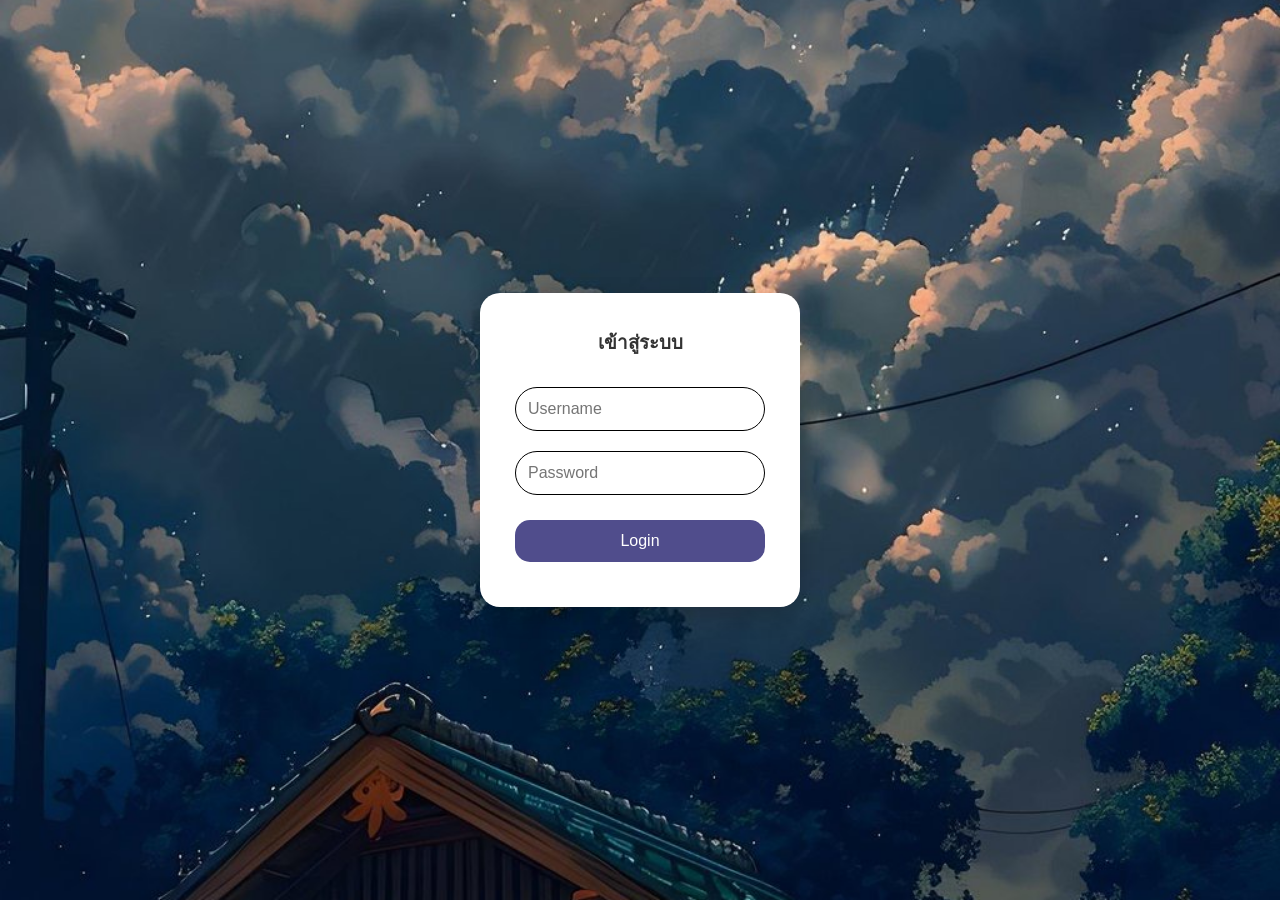
<file: index.html>
<!DOCTYPE html>
<html lang="en">
<head>
    <meta charset="UTF-8">
    <meta name="viewport" content="width=device-width, initial-scale=1.0">
    <title>หน้าหลัก</title>

    <link rel="stylesheet" href="index.css">

</head>
<body>


<div class="login-box" id="loginBox">
  <h3>เข้าสู่ระบบ</h3>
  <input type="text" id="username" placeholder="Username">
  <input type="password" id="password" placeholder="Password">
  <br>
  <button onclick="login()">Login</button>
  <p id="error" style="color:red;"></p>
</div>

<script>
function login() {
    const user = document.getElementById("username").value;
    const pass = document.getElementById("password").value;

    // ตั้งยูสกับพาสไว้ก่อน (ตัวอย่าง)
    if (user === "Family" && pass === "418") {
      window.location.href="login.html";
      // document.getElementById("home").style.display = "block";
    } else {
      document.getElementById("error").innerText = "ยูสเซอร์หรือรหัสผ่านผิด";
    }
}
</script>
</body>
</html>
</file>
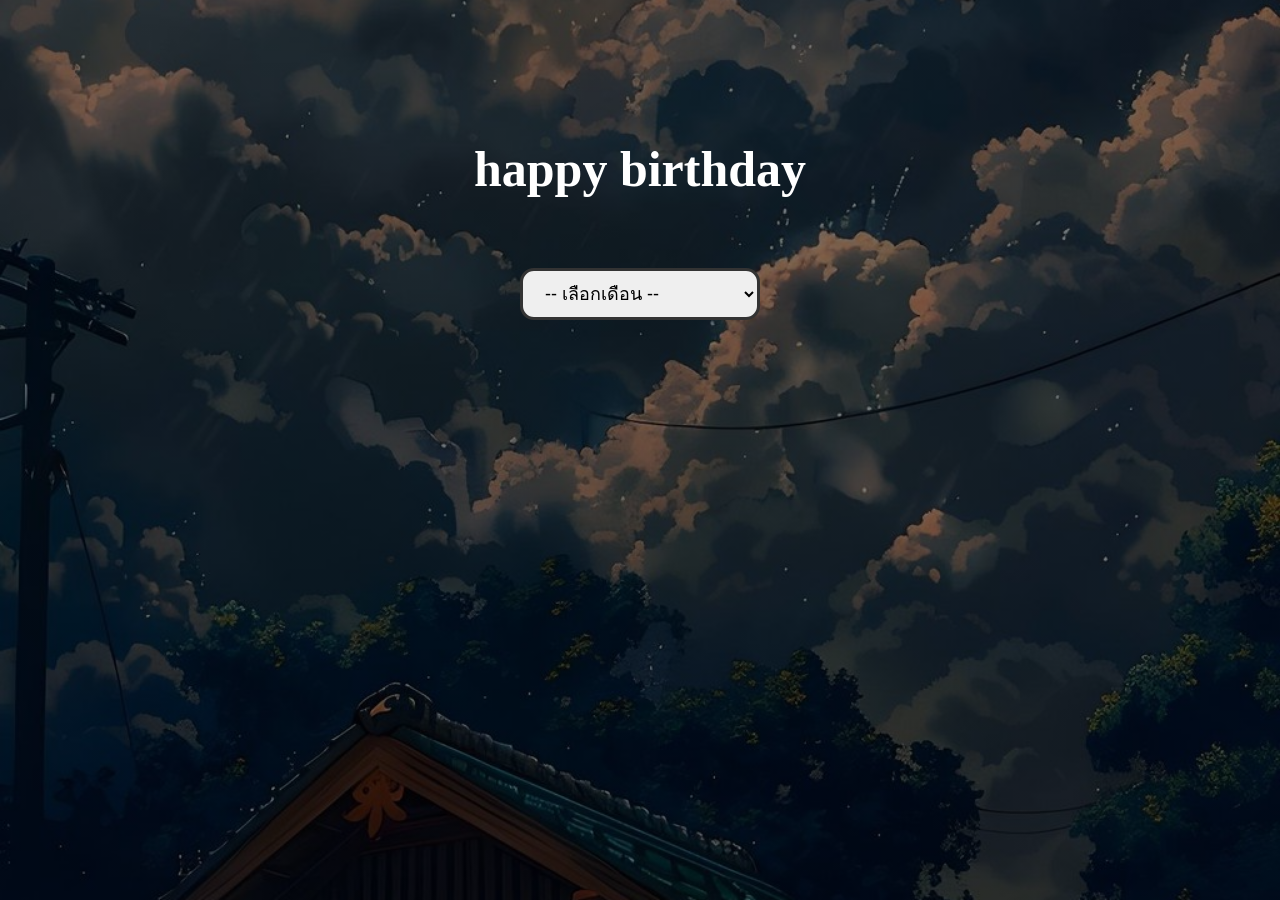
<file: birthday.html>
<!DOCTYPE html>
<html lang="en">
<head>
    <meta charset="UTF-8">
    <meta name="viewport" content="width=device-width, initial-scale=1.0">
    <title>Birthday</title>

    <link rel="stylesheet" href="birthday.css">

</head>
    
<body>

    <div class="container">

        <h2>happy birthday</h2>

        <select id="monthInput">
            <option value="">-- เลือกเดือน --</option>
            <option>มกราคม</option>
            <option>กุมภาพันธ์</option>
            <option>มีนาคม</option>
            <option>เมษายน</option>
            <option>พฤษภาคม</option>
            <option>มิถุนายน</option>
            <option>กรกฎาคม</option>
            <option>สิงหาคม</option>
            <option>กันยายน</option>
            <option>ตุลาคม</option>
            <option>พฤศจิกายน</option>
            <option>ธันวาคม</option>
        </select>

        <ul id="people" style="display:none">
        <li data-day="-" data-month="-">ตาพน</li>
        <li data-day="3" data-month="มกราคม">ยายพร</li>
        <li data-day="-" data-month="-">ปู่</li>
        <li data-day="4" data-month="ตุลาคม">ย่า</li>
        <li data-day="20" data-month="กันยายน">พ่อเเก็ป</li>
        <li data-day="-" data-month="-">อาก่อ</li>
        <li data-day="20" data-month="ธันวาคม">แม่หนิง</li>
        <li data-day="2" data-month="กรกฎาคม">น้าจิ๊บ</li>
        <li data-day="30" data-month="สิงหาคม">ตัง</li>
        <li data-day="22" data-month="มกราคม">น้าภีม</li>
        <li data-day="-" data-month="-">แฝด1</li>
        <li data-day="-" data-month="-">แฝด2</li>
        <li data-day="6" data-month="กุมภาพันธ์">พี่นัด</li>
        <li data-day="27" data-month="กันยายน">พี่แนน</li>
        <li data-day="2" data-month="มิถุนายน">เปรม</li>
        <li data-day="28" data-month="มิถุนายน">ปุณ</li>
        <li data-day="4" data-month="พฤษภาคม">ปัณ</li>
        <li data-day="10" data-month="ธันวาคม">วิว</li>
        </ul>

        <div id="result"></div>

    </div>

    <script>
            const input = document.getElementById("monthInput");
            const people = document.querySelectorAll("#people li");
            const result = document.getElementById("result");

            function showPeople(month){

        result.innerHTML="";
        if(month==="") return;

        let count=0;

        people.forEach(p=>{
            if(p.dataset.month===month){
            const box=document.createElement("div");
            box.className="namebox";
            const day = p.dataset.day;
            box.textContent = "🎂 " + p.textContent + " (" + day + " " + month + ")";
            result.appendChild(box);
            
            count++;
            }
        });

        if(count===0){
            result.innerHTML="<div class='namebox'>ไม่มีคนเกิดเดือนนี้</div>";
        }else{
            const title=document.createElement("div");
            title.className="countText";
            title.textContent="เดือนนี้มี "+count+" คน";
            title.style.color = "white";
            result.prepend(title);

        }
        }

        input.addEventListener("change",()=>{
        showPeople(input.value);
        });
    </script>

</body>
</html>
</file>
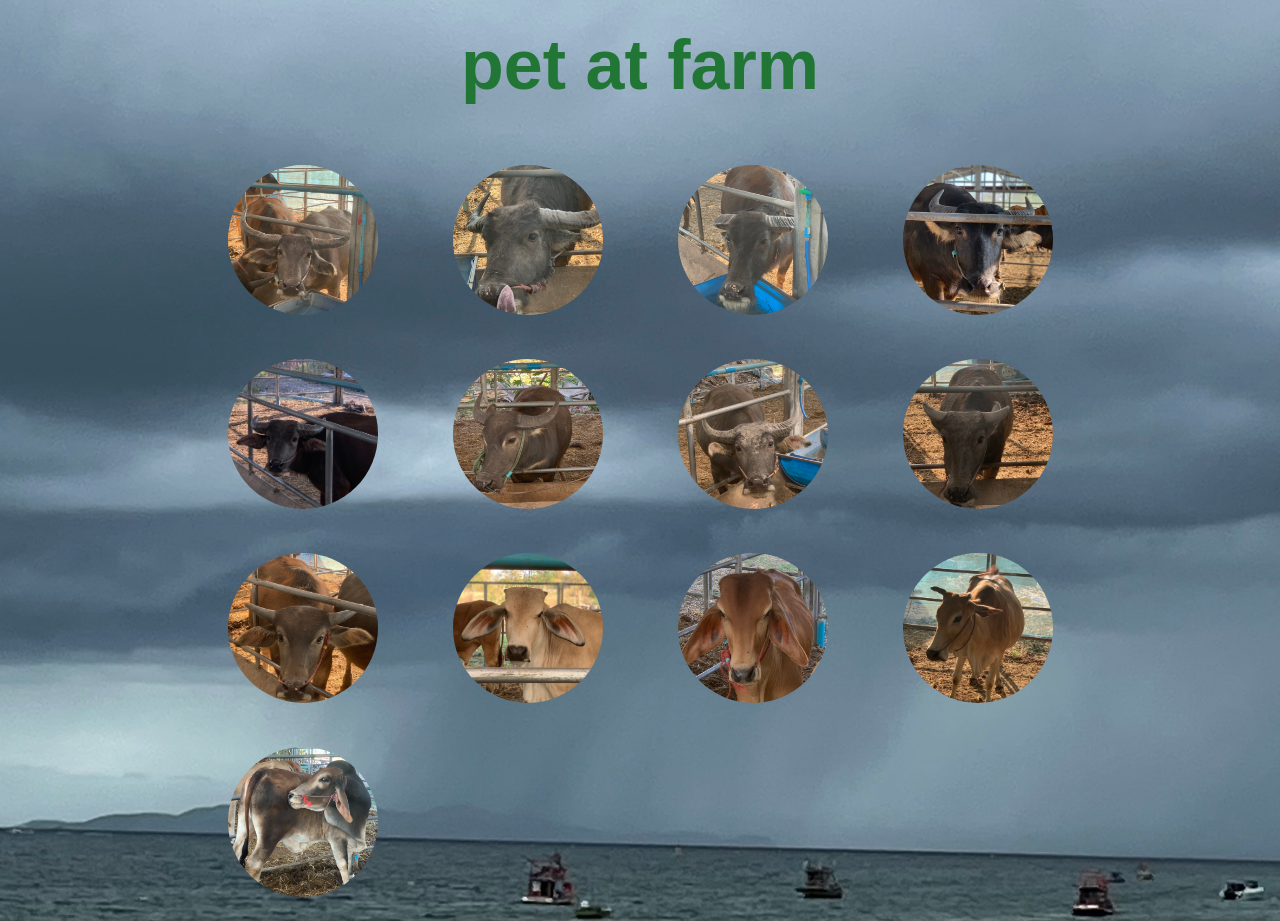
<file: farm.html>
<!DOCTYPE html>
<html lang="en">
<head>
    <meta charset="UTF-8">
    <meta name="viewport" content="width=device-width, initial-scale=1.0">
    <title>Document</title>

    <link rel="stylesheet" href="farm.css">
</head>
<body>
     <div class="name">
        <h1>pet at farm</h1>
    </div>
<div class="pet">

    <div class="person">
        <img src="img/พอมี.jpg" onclick="toggleInfo(this)">
        <div class="info">
            <p>ชื่อ: พอมี</p>
            <p>อายุ: 5 ปี</p>
        </div>
    </div>

    <div class="person">
        <img src="img/พอดี.jpg" onclick="toggleInfo(this)">
        <div class="info">
            <p>ชื่อ: พอดี</p>
            <p>อายุ: 4 ปี</p>
        </div>
    </div>

    <div class="person">
        <img src="img/พอใจ.jpg" onclick="toggleInfo(this)">
        <div class="info">
            <p>ชื่อ: พอใจ</p>
            <p>อายุ: 3 ปี</p>
        </div>
    </div>

    <div class="person">
        <img src="img/พอรวย.jpg" onclick="toggleInfo(this)">
        <div class="info">
            <p>ชื่อ: พอรวย</p>
            <p>อายุ: 2 ปี</p>
        </div>
    </div>

    <div class="person">
        <img src="img/แม็ค.jpg" onclick="toggleInfo(this)">
        <div class="info">
            <p>ชื่อ: แม็ค</p>
            <p>อายุ: 12 ปี</p>
        </div>
    </div>

     <div class="person">
        <img src="img/มิ้ว.jpg" onclick="toggleInfo(this)">
        <div class="info">
            <p>ชื่อ: มิ้ว</p>
            <p>อายุ: 5 ปี</p>
        </div>
    </div>

    <div class="person">
        <img src="img/max.jpg" onclick="toggleInfo(this)">
        <div class="info">
            <p>ชื่อ: แม็ค</p>
            <p>อายุ: 5 ปี</p>
        </div>
    </div>

    <div class="person">
        <img src="img/ไม่มีชื่อ1.jpg" onclick="toggleInfo(this)">
        <div class="info">
            <p>ชื่อ: ว่าง</p>
            <p>อายุ: 5 ปี</p>
        </div>
    </div>

    <div class="person">
        <img src="img/ไม่มีชื่อ2.jpg" onclick="toggleInfo(this)">
        <div class="info">
            <p>ชื่อ: เปล่า</p>
            <p>อายุ: 5 ปี</p>
        </div>
    </div>

      <div class="person">
        <img src="img/ขาว.jpg" onclick="toggleInfo(this)">
        <div class="info">
            <p>ชื่อ: ขาว</p>
            <p>อายุ: 6 ปี</p>
        </div>
    </div>

    <div class="person">
        <img src="img/แดง.jpg" onclick="toggleInfo(this)">
        <div class="info">
            <p>ชื่อ: แดง</p>
            <p>อายุ: 5 ปี</p>
        </div>
    </div>

    <div class="person">
        <img src="img/ปึก.jpg" onclick="toggleInfo(this)">
        <div class="info">
            <p>ชื่อ: ปึก</p>
            <p>อายุ: 5 ปี</p>
        </div>
    </div>

    <div class="person">
        <img src="img/สุดหล่อ.jpg" onclick="toggleInfo(this)">
        <div class="info">
            <p>ชื่อ: สุดหล่อ</p>
            <p>อายุ: 5 ปี</p>
        </div>
    </div>

</div>

<script src="farm.js"></script>

</body>
</html>
</file>
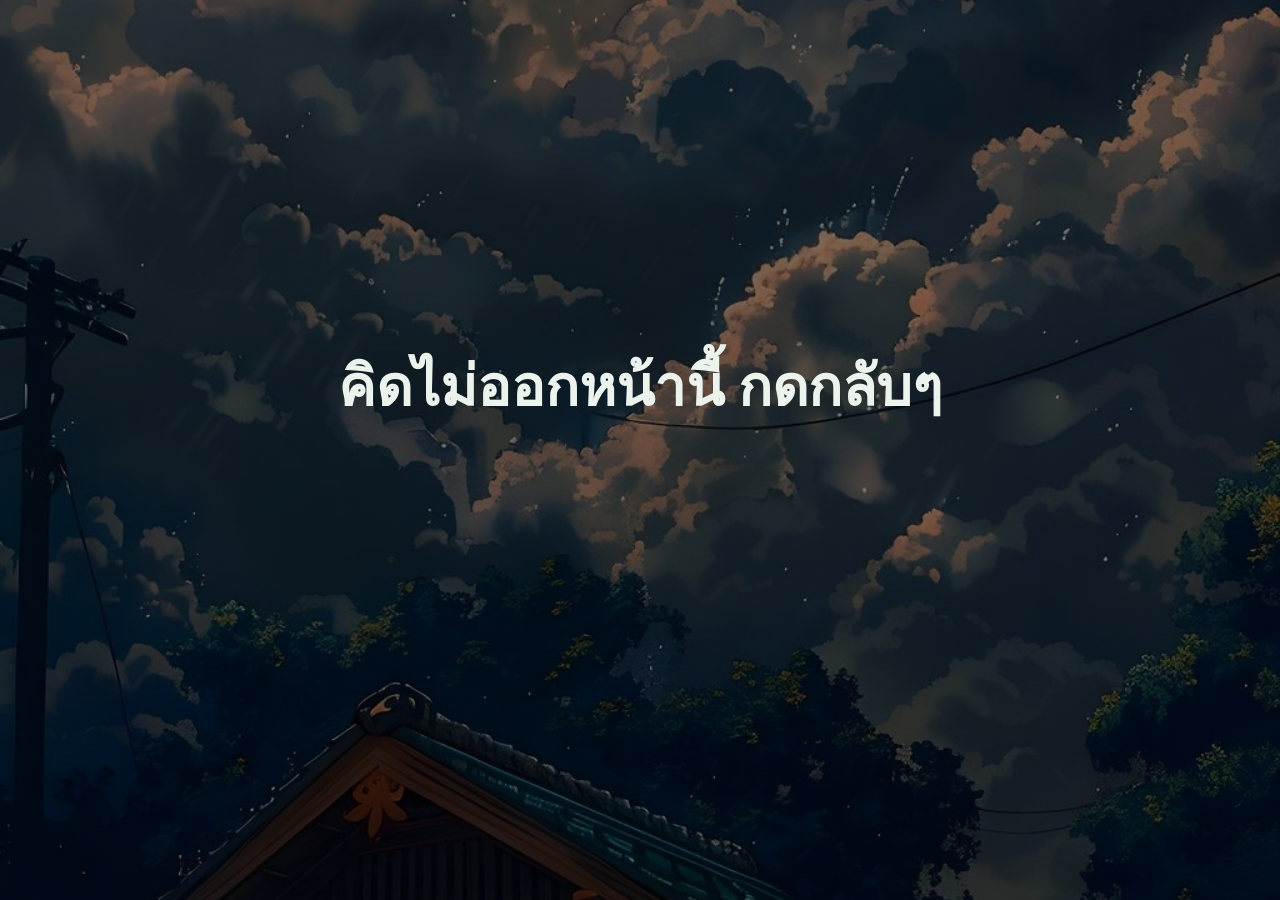
<file: home.html>
<!DOCTYPE html>
<html lang="en">
<head>
    <meta charset="UTF-8">
    <meta name="viewport" content="width=device-width, initial-scale=1.0">
    <title>Document</title>

    <link rel="stylesheet" href="home.css">
</head>
<body>
   <div class="home">
        <h3>คิดไม่ออกหน้านี้ กดกลับๆ</h3>
   </div>
    

</body>
</html>
</file>
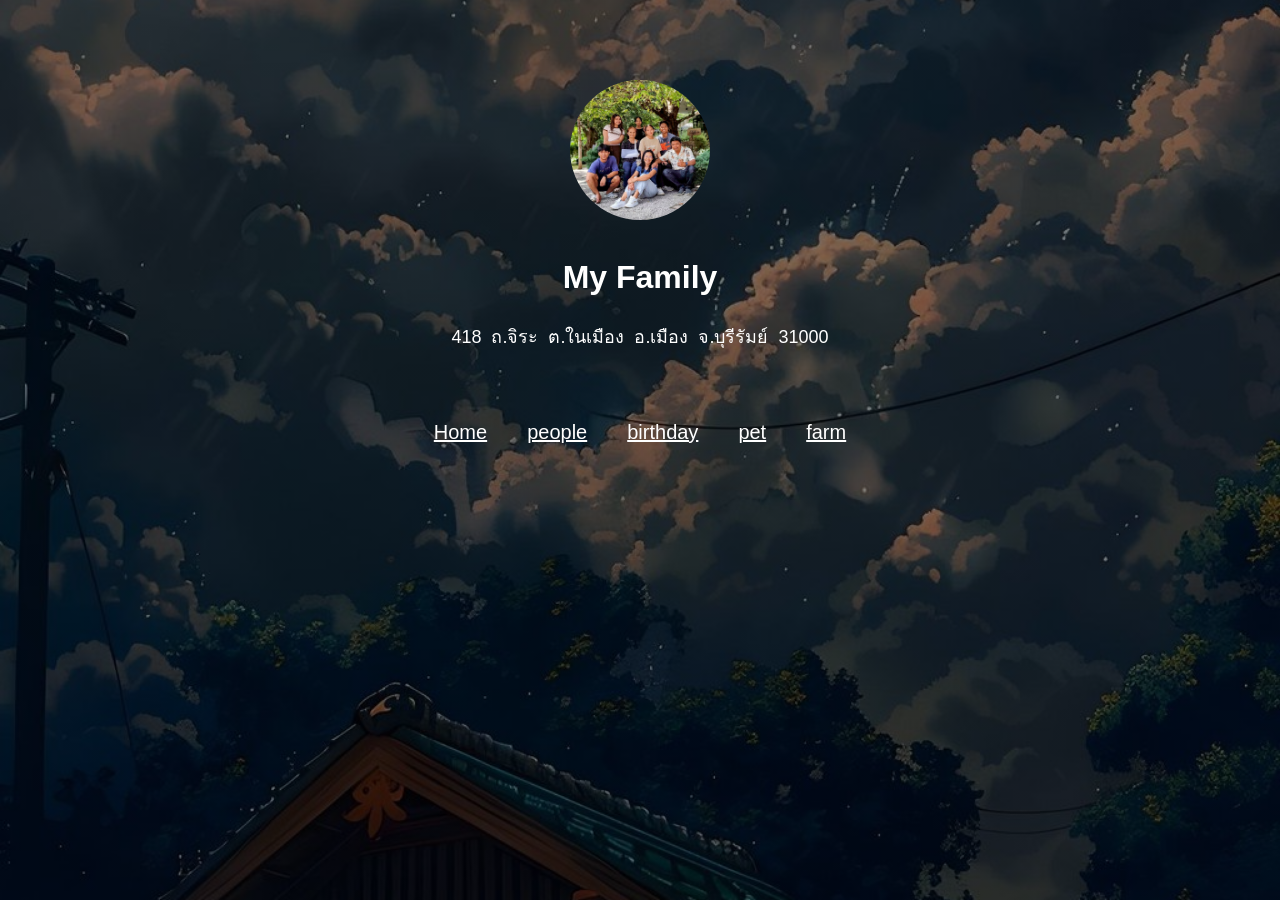
<file: login.html>
<!DOCTYPE html>
<html lang="en">
<head>
    <meta charset="UTF-8">
    <meta name="viewport" content="width=device-width, initial-scale=1.0">
    <title>Document</title>

    <link rel="stylesheet" href="login.css">
</head>
<body>
    
    <header>
        <div class="logo">
            <img  width="300" height="300" src="img/S__30433285.jpg" alt="My family">
        </div>
        <div class="title">
            <h1>My Family</h1>
        </div>    

        <div class="title1">
            <h1>418&nbsp;&nbsp;ถ.จิระ&nbsp;&nbsp;ต.ในเมือง&nbsp;&nbsp;อ.เมือง&nbsp;&nbsp;จ.บุรีรัมย์&nbsp;&nbsp;31000</h1>
        </div>
        
    </header>

    <nav>
        <ul class="menu">
            <li><a href="home.html">Home</a></li>
            <li><a href="people1.html">people</a></li>
            <li><a href="birthday.html">birthday</a></li>
            <li><a href="pet.html">pet</a></li>
            <li><a href="farm.html">farm</a></li>
        </ul>
    </nav>

</body>
</html>
</file>
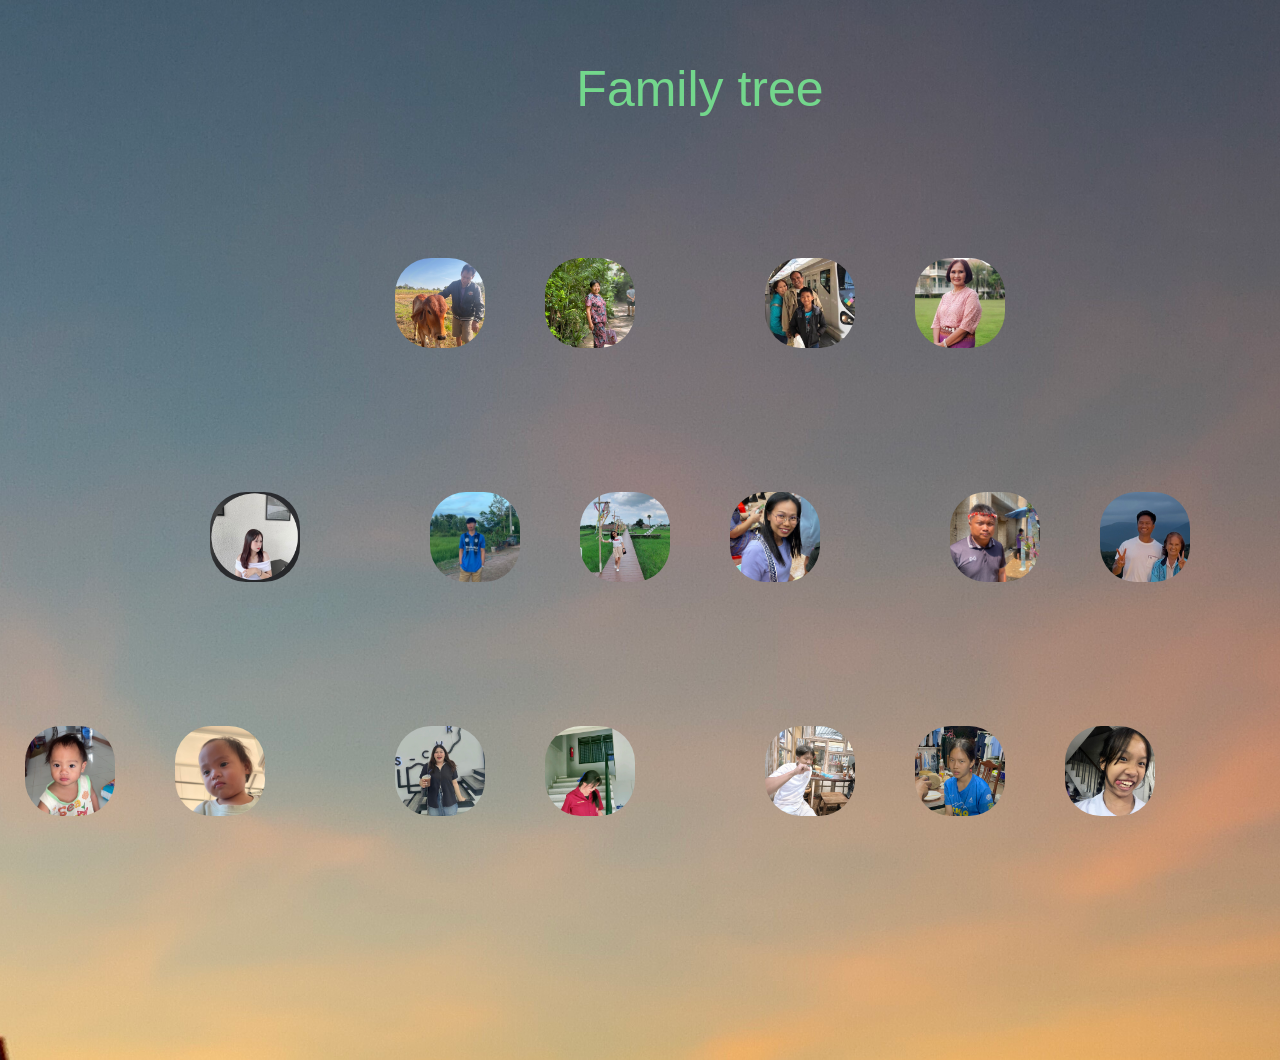
<file: people1.html>
<!DOCTYPE html>
<html lang="en">
<head>
    <meta charset="UTF-8">
    <meta name="viewport" content="width=device-width, initial-scale=1.0">
    <title>Document</title>

    <link rel="stylesheet" href="people1.css">
</head>
<body>
    <div class="background">

        <div class="logo">
            <p>Family tree</p>
        </div>

    
        <div class="Row1">
            <div class="left">
                <div class="person">
                    <img src="img/ตาพน.jpg" onclick="toggleInfo(this)">
                    <div class="info">
                        <p>ชื่อ:นิพน กล่อมกุล</p>
                        <p>ชื่อเล่น: ตาพน</p>
                        <p>อายุ: ???ปี</p>
                        <p>วันเกิด: ???</p>
                    </div>
                </div>

                <div class="person">
                    <img src="img/ยายพร.jpg" onclick="toggleInfo(this)">
                    <div class="info">
                        <p>ชื่อ:อำพร กล่อมกุล</p>
                        <p>ชื่อเล่น: ยายพร</p>
                        <p>อายุ: ???ปี</p>
                        <p>วันเกิด: 3 มกราคม </p>
                    </div>
                </div>
            </div>

            <div class="right">
                <div class="person">
                    <img src="img/ปู่2.jpg" onclick="toggleInfo(this)">
                    <div class="info">
                        <p>ชื่อ:วิสิษฐ เรืองประโคน</p>
                        <p>ชื่อเล่น: ปู่ตั้ม</p>
                        <p>อายุ: 70ปี</p>
                        <p>วันเกิด: ???</p>
                    </div>
                </div>
            
                <div class="person">
                    <img src="img/ย่า.jpg" onclick="toggleInfo(this)">
                    <div class="info">
                        <p>ชื่อ:ลำเนา  เรืองประโคน</p>
                        <p>ชื่อเล่น: ย่าเกต</p>
                        <p>อายุ: 68ปี</p>
                        <p>วันเกิด: 4 ตุลาคม 2500 </p>
                    </div>
                </div>
            </div>
        </div>  

        <div class="Row2">
            <div class="money">
                <div class="person">
                    <img src="img/ตัง1.jpg" onclick="toggleInfo(this)">
                    <div class="info">
                        <p>ชื่อ:ปริมประภา หอยมุข</p>
                        <p>ชื่อเล่น: ตัง</p>
                        <p>อายุ: 20ปี</p>
                        <p>วันเกิด: 30 สิงหาคม 2548</p>
                    </div>
                </div>
            </div>   

            <div class="sonphon">
                <div class="person">
                    <img src="img/น้าภีม.jpg" onclick="toggleInfo(this)">
                    <div class="info">
                        <p>ชื่อ: รุจนศัก กล่อมกุล</p>
                        <p>ชื่อเล่น: ภีม</p>
                        <p>อายุ: 21ปี</p>
                        <p>วันเกิด: 22 มกราคม 2547</p>
                    </div>
                </div>

                <div class="person">
                    <img src="img/น้าจิ๊บ.jpg" onclick="toggleInfo(this)">
                    <div class="info">
                        <p>ชื่อ: จิราภรณ์ กล่อมกุล </p>
                        <p>ชื่อเล่น: จิ๊บ</p>
                        <p>อายุ: 40ปี</p>
                        <p>วันเกิด: 2 กรกฎาคม 2529</p>
                    </div>
                </div>

                <div class="person">
                    <img src="img/แม่2.jpg" onclick="toggleInfo(this)">
                    <div class="info">
                        <p>ชื่อ:  อิศรา เรืองประโคน</p>
                        <p>ชื่อเล่น:  หนิง</p>
                        <p>อายุ:  41ปี</p>
                        <p>วันเกิด:  20 ธันวาคม 2524</p>
                    </div>
                </div>
            </div>

            <div class="sonfather">
                <div class="person">
                    <img src="img/พ่อ2.jpg" onclick="toggleInfo(this)">
                    <div class="info">
                        <p>ชื่อ: วิวัฒน์ เรืองประโคน</p>
                        <p>ชื่อเล่น: แก็ป</p>
                        <p>อายุ: 41ปี</p>
                        <p>วันเกิด: 20 กันยายน 2524</p>
                    </div>
                </div>

                <div class="person">
                    <img src="img/อาก่อ2.jpg" onclick="toggleInfo(this)">
                    <div class="info">
                        <p>ชื่อ: รัฐวิทย์ เรืองประโคน</p>
                        <p>ชื่อเล่น: ก่อ</p>
                        <p>อายุ: 40ปี</p>
                        <p>วันเกิด: ???</p>
                    </div>
                </div>
            </div>    
        </div>

        <div class="Row3">
            <div class="sonmoney">
                <div class="person">
                    <img src="img/ญาดา.jpg" onclick="toggleInfo(this)">
                    <div class="info">
                        <p>ชื่อ:พิมญาดา กล่อมกุล</p>
                        <p>ชื่อเล่น: ญาดา</p>
                        <p>อายุ: ???ปี</p>
                        <p>วันเกิด: ???</p>
                    </div>
                </div>

                <div class="person">
                    <img src="img/ญาณิน.jpg" onclick="toggleInfo(this)">
                    <div class="info">
                        <p>ชื่อ:พิมญาณิน กล่อมกุล</p>
                        <p>ชื่อเล่น: ญาณิน</p>
                        <p>อายุ: ???ปี</p>
                        <p>วันเกิด: ???</p>
                    </div>
                </div>
            </div>

            <div class="sonjeb">
                <div class="person">
                    <img src="img/พี่นัด.jpg" onclick="toggleInfo(this)">
                    <div class="info">
                        <p>ชื่อ: จินดาพร กล่อมกุล</p>
                        <p>ชื่อเล่น: นัด</p>
                        <p>อายุ: 26ปี</p>
                        <p>วันเกิด: 6 กุมภาพันธ์ 2543</p>
                    </div>
                </div>

                <div class="person">
                    <img src="img/พี่แนน.jpg" onclick="toggleInfo(this)">
                    <div class="info">
                        <p>ชื่อ: ศรอนงศ์ อรุณรัมย์ </p>
                        <p>ชื่อเล่น: แนน</p>
                        <p>อายุ: 22ปี</p>
                        <p>วันเกิด: 27 กันยายน 2546</p>
                    </div>
                </div>
            </div>

            <div class="sonning">
                <div class="person">
                    <img src="img/เปรม2.jpg" onclick="toggleInfo(this)">
                    <div class="info">
                        <p>ชื่อ: กษิดิศ เรืองประโคน</p>
                        <p>ชื่อเล่น: เปรม</p>
                        <p>อายุ: 19ปี</p>
                        <p>วันเกิด: 2 มิถุนายน 2549</p>
                    </div>
                </div>

                <div class="person">
                    <img src="img/ปุน2.jpg" onclick="toggleInfo(this)">
                    <div class="info">
                        <p>ชื่อ: ปุณยาพร เรืองประโคน</p>
                        <p>ชื่อเล่น: ปุณ</p>
                        <p>อายุ: 13ปี</p>
                        <p>วันเกิด: 28 มิถุนายน 2555</p>
                    </div>
                </div>

                <div class="person">
                    <img src="img/ปัน2.jpg" onclick="toggleInfo(this)">
                    <div class="info">
                        <p>ชื่อ: ปัณรพี เรืองประโคน</p>
                        <p>ชื่อเล่น: ปัณ</p>
                        <p>อายุ: 12ปี</p>
                        <p>วันเกิด: 4 พฤษภาคม 2556</p>
                    </div>
                </div>
            </div>

            <div class="sonview">
                <div class="person">
                    <img src="img/วิว2.jpg" onclick="toggleInfo(this)">
                    <div class="info">
                        <p>ชื่อ: รัญชิดาพร หงษ์คำ</p>
                        <p>ชื่อเล่น: วิว</p>
                        <p>อายุ: 20ปี</p>
                        <p>วันเกิด: 10 ธันวาคม 2548</p>
                    </div>
                </div>
            </div>    
        </div>

    </div>
    
<script src="people1.js"></script>

</body>
</html>
</file>
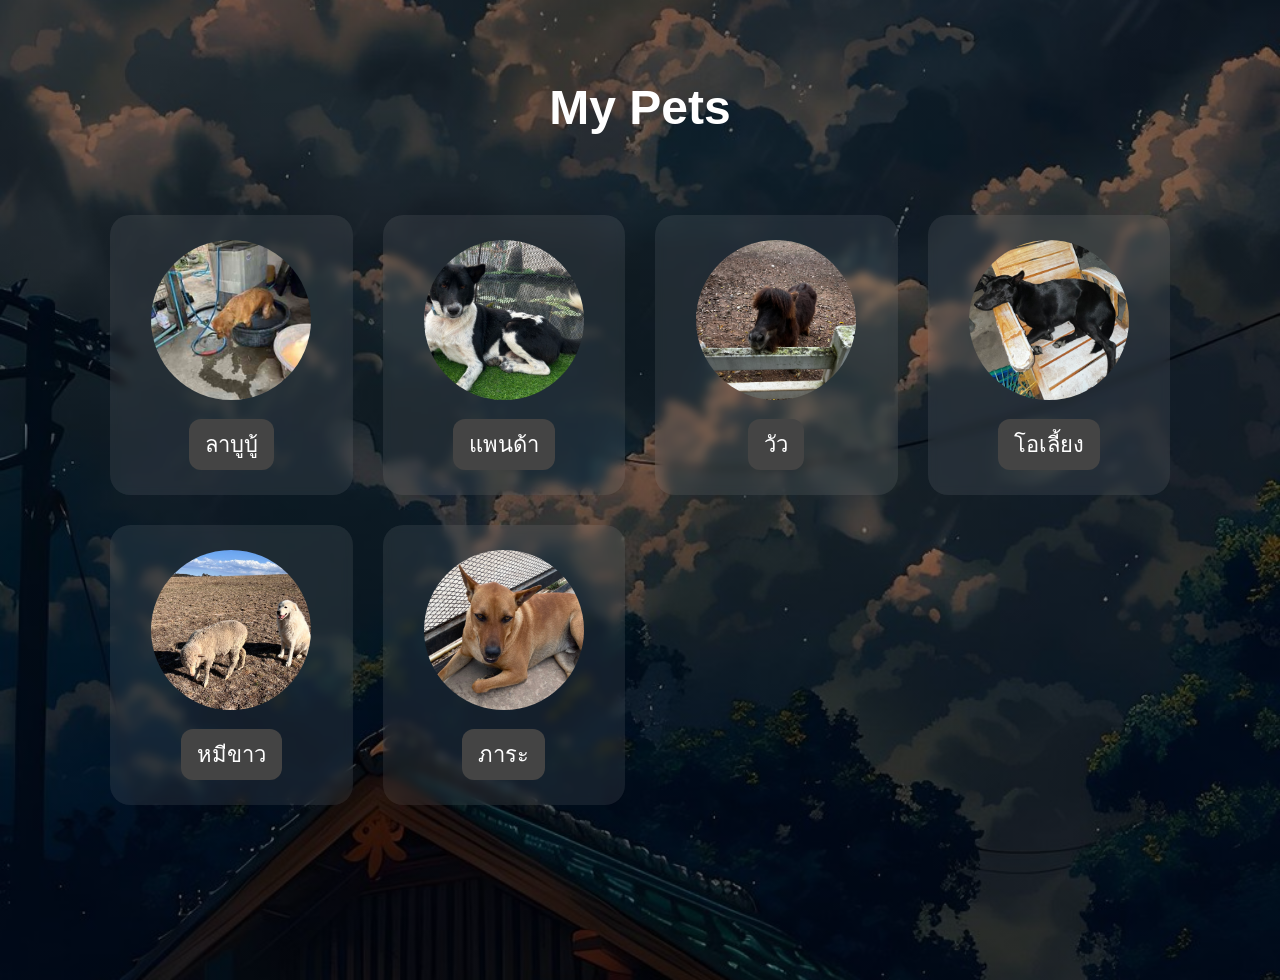
<file: pet.html>
<!DOCTYPE html>
<html lang="en">
<head>
    <meta charset="UTF-8">
    <meta name="viewport" content="width=device-width, initial-scale=1.0">
    <title>Document</title>

    <link rel="stylesheet" href="pet.css">
</head>
<body>

    <div class="pettitle">
            <h1>My Pets</h1>
    </div>

    <nav>
        <div class="card">
            <div class="pet">
                <img src="img/บู้.jpg" alt="ลาบูบู้">
            </div>   
            <div class="name">
                <p>ลาบูบู้ </p>
            </div>
        </div>   
        
        <div class="card">
            <div class="pet">
                <img src="img/แพนด้า.jpg" alt="แพนด้า">
            </div>   
            <div class="name">
                <p>แพนด้า </p>
            </div>
        </div>
        
        <div class="card">
            <div class="pet">
                <img src="img/ม้า.jpg" alt="ม้า">
            </div>   
            <div class="name">    
                <p>วัว </p>
            </div>
        </div>

        <div class="card">
            <div class="pet">
                <img src="img/โอเลี้ยง.jpg" alt="โอเลี้ยง">
            </div>   
            <div class="name">    
                <p>โอเลี้ยง </p>
            </div>
        </div>

        <div class="card">
            <div class="pet">
                <img src="img/หมีขาว.jpg" alt="หมีขาว">
            </div>   
            <div class="name">    
                <p>หมีขาว </p>
            </div>
        </div>

        <div class="card">
            <div class="pet">
                <img src="img/ภาระ (2).jpg" alt="ภาระ">
            </div>   
            <div class="name">    
                <p>ภาระ </p>
            </div>
        </div>
    </nav>

</body>
</html>
</file>
<file: index.css>
*{  
    margin: 0;  
    padding: 0;  
    box-sizing: border-box;
}

body{
    margin: 0;
    font-family: Arial, sans-serif;
    background:  url("img/พื้นหลัง.jpg");
    background-size: cover;
    background-position: center;
    background-repeat: no-repeat;
    min-height: 50vh;
    display: flex;
    justify-content: center;
    align-items: center;
    height: 100vh;
    padding: 0%;
   
}


/* กล่องล็อกอิน */
.login-box{
    background: white;
    padding: 35px;
    border-radius: 20px;
    width: 320px;
    text-align: center;

    box-shadow: 0 8px 25px rgba(0,0,0,0.2);
}


/* หัวข้อ */
.login-box h3{
    margin-bottom: 20px;
    color: #333;
}


/* ช่องกรอก */
.login-box input{
    width: 100%;
    padding: 12px;
    margin: 10px 0;

    border-radius: 25px;
    border: 1px solid #000000;

    font-size: 16px;
    box-sizing: border-box;
}


/* ตอนกดช่อง */
.login-box input:focus{
    border-color: #4a329f;
    outline: none;
    box-shadow: 0 0 5px rgba(46, 28, 118, 0.5);
}


/* ปุ่ม */
.login-box button{
    width: 100%;
    padding: 12px;
    margin-top: 15px;

    border: none;
    border-radius: 15px;

    background: #504d8c;
    color: white;
    font-size: 16px;

    cursor: pointer;
    transition: 0.3s;
}


/* เอฟเฟกต์ตอนชี้เมาส์ */
.login-box button:hover{
    background: #171768;
}


/* ข้อความ error */
#error{
    margin-top: 10px;
    font-size: 14px;
}
</file>
<file: birthday.css>
*{  
    margin: 0;  
    padding: 0;  
    box-sizing: border-box;
}
body {
  background: 
    linear-gradient(rgba(0,0,0,0.5), rgba(0,0,0,0.5)),
    url("img/พื้นหลัง.jpg");
  background-size: cover;
  background-position: center;
  margin:0;
  min-height:100vh;
  display:flex;
  flex-direction:column;
  align-items:center;       /* กลางแนวนอน */
  text-align:center;
  min-height: 100vh;
}

/* หัวข้อ */
h2{
    font-size:50px;
    color:white;
    margin-bottom:70px;
    margin-top: 140px;
}

/* ช่องเลือกเดือน */
select{
    padding:12px 18px;
    border-radius:14px;
    border:3px solid #333;
    font-size:18px;
    width:240px;
    margin-bottom:30px;
}

/* ข้อความเดือนนี้มี */
.countText{
    color:white;
    font-size:24px;
    margin-bottom:40px;
}

/* ⭐ กรอบรายชื่อ */
.namebox{
    width:360px;
    margin:15px auto;
    padding:18px;

    /* กล่องใสแบบกระจก */
    background:rgba(255,255,255,0.25);
    backdrop-filter: blur(10px);

    border-radius:20px;
    box-shadow:0 10px 25px rgba(0,0,0,0.4);

    /* ⭐ ตัวอักษรขาว */
    color:white;
    font-size:24px;
}
</file>
<file: farm.css>
/* *{  
    margin: 0;  
    padding: 0;  
    box-sizing: border-box;
}
 body {
  background: 
    url("img/พื้นหลัง19.jpg");
  background-size: cover;
  background-position: center;
  background-repeat: no-repeat;
  min-height: 100vh;
  margin-bottom: 80px;

}
div.name{
    display: flex;
    margin: auto;
    justify-content: center; 
    margin-top: 40px; 
    color: rgb(33, 118, 54);
    font-size: 35px;
    margin-bottom: 100px;
}
 .pet img{
    display: flex;
    flex-wrap: wrap;
    justify-content: center;
    gap: 60px;
    margin-bottom: 60px;
    margin-left: 70px;
} */

/* กล่องรวมทั้งหมด */
/* .pet{
  display:grid;
  grid-template-columns: repeat(3, 1fr); 
  gap:40px;
  max-width:1000px;
  margin:auto;
} */

/* กล่องแต่ละรูป */
/* .person{
  text-align:center;
} */

/* รูป */
/* .person img{
  width:150px;
  height:150px;
  border-radius:50%;
  object-fit:cover;
  cursor:pointer;
} */

/* ข้อมูลใต้รูป */
/* .info{
  display:none;
  margin-top:10px;
  background:rgb(123, 120, 120);
  padding:8px;
  border-radius:10px;
} */


*{
    margin:0;
    padding:0;
    box-sizing:border-box;
}

body{
    background:url("img/พื้นหลัง19.jpg") center/cover no-repeat;
    min-height:100svh;

    display:flex;
    flex-direction:column;
    justify-content:center;   /* กลางแนวนอน */
    align-items:center;       /* กลางแนวตั้ง */
    font-family:Arial, sans-serif;
}

/* ชื่อด้านบน */
div.name{
   padding-top: 25px;
    text-align:center;
    color:rgb(33,118,54);
    font-size:clamp(22px,4vw,35px);
    margin-bottom:40px;
}

/* ===== FRAME หลัก ===== */
.pet{
    display:grid;
    grid-template-columns:repeat(auto-fit, minmax(150px,1fr));
    gap:40px;

    width:100%;
    max-width:900px;   /* จำกัดความกว้างให้อยู่กลาง */
    padding:20px;
}

/* กล่องแต่ละคน */
.person{
    text-align:center;
}

/* รูป */
.person img{
    width:150px;
    height:150px;
    border-radius:50%;
    object-fit:cover;
    cursor:pointer;
}

/* ข้อมูลใต้รูป */
.info{
    display:none;
    margin-top:10px;
    background:rgb(123,120,120);
    padding:8px;
    border-radius:10px;
    color:white;
}
</file>
<file: home.css>
*{  
    margin: 0;  
    padding: 0;  
    box-sizing: border-box;
}
body {
  background: 
    linear-gradient(rgba(0,0,0,0.5), rgba(0,0,0,0.5)),
    url("img/พื้นหลัง.jpg");
  background-size: cover;
  background-position: center;
  margin:0;
  min-height:100vh;
  display:flex;
  flex-direction:column;
  justify-content:center;   /* กลางแนวตั้ง */
  align-items:center;       /* กลางแนวนอน */
  text-align:center;
}
.home{
    display: flex;
    margin-top: 20vw;
    margin-bottom: 30vw;
    justify-content: center; 
    color: rgb(236, 243, 237);
    font-size: clamp(22px, 5vw, 48px);
}
</file>
<file: login.css>
/* *{  
    margin: 0;  
    padding: 0;  
    box-sizing: border-box;
}
 body {
  background: 
    linear-gradient(rgba(0,0,0,0.5), rgba(0,0,0,0.5)),
    url("img/พื้นหลัง.jpg");
  background-size: cover;
  background-position: center;
   min-height: 200vh;
}
 header{
    display: flex;
    padding: 10px;
 }

 .logo img{
    margin-top: 100px;
    margin-left: 100px;
    width: 15vw;
    height: 15vw;
    border-radius: 100%;
 }

 .title{
   margin-top: 100px;
   color: rgb(243, 243, 243);
   font-size: 1.7vw;
   margin-left: 15vw;
   align-self: center;
   gap: 10vw;
 }
 .title1{
   font-size: 15px;
   white-space: pre;
 }
 .menu{
    display: flex;
    justify-content: center;
    gap: 10vw;
    list-style: none;
    
 }
 nav {
   margin-top: 80px;
    text-decoration: none;
    font-size: 25px;
    font-weight: bold;
 }

 .menu li a{
    margin-left: auto;
    text-decoration: underline;
    color: rgb(255, 255, 255);
 }  */



/* *{
    margin:0;
    padding:0;
    box-sizing:border-box;
}
html, body{
    width:100%;
    overflow-x:hidden;
}
body{
    background:
      linear-gradient(rgba(0,0,0,0.5), rgba(0,0,0,0.5)),
      url("img/พื้นหลัง.jpg") no-repeat center center;
    background-size:cover;

    min-height:100svh; 
    font-family: Arial, sans-serif;
}
header{
    display:flex;
    align-items:center;
    justify-content:space-between;
    padding-left:40px;
    padding-right:40px;
    padding-top: 45px;
    padding-bottom: 20px;
    flex-wrap:wrap; 
}
.logo img{
    width:120px;
    height:120px;
    border-radius:50%;
    object-fit:cover;
}
.title{
    color:#fff;
    font-size:clamp(13px, 2vw, 28px);
    text-align:center;
    margin:10px 0;
    justify-content:center;
}
.title1 {
    color:#ffffff;
    font-size:clamp(13px, 2vw, 18px);
    justify-content:center;
    margin:10px 0;
    white-space:normal;
}
nav{
    margin-top:20px;
}

.menu{
    display:flex;
    justify-content:center;
    gap:40px;
    list-style:none;
    flex-wrap:wrap; 
}
.menu li a{
    text-decoration:underline;
    color:#fff;
    font-size:clamp(16px, 1.5vw, 22px);
}
@media (max-width:768px){
    header{
        flex-direction:column;
        text-align:center;
    }
    .logo img{
        width:90px;
        height:90px;
        margin-bottom:15px;
    }
    .menu{
        gap:20px;
    }
} */


*{
    margin:0;
    padding:0;
    box-sizing:border-box;
}

html, body{
    width:100%;
    overflow-x:hidden;
}

body{
    background:
      linear-gradient(rgba(0,0,0,0.5), rgba(0,0,0,0.5)),
      url("img/พื้นหลัง.jpg") no-repeat center center;
    background-size:cover;
    min-height:100svh;
    font-family: Arial, sans-serif;
    color:#fff;
}

/* ===== HEADER ===== */
header{
    display:flex;
    flex-direction:column;     /* เรียงบนลงล่าง */
    align-items:center;        /* จัดกลางแนวนอน */
    text-align:center;
    padding:80px 20px 20px;
    gap:15px;                  /* เว้นระยะอัตโนมัติ */
}

/* ===== LOGO ===== */
.logo img{
    width:clamp(90px, 25vw, 140px);
    height:clamp(90px, 25vw, 140px);
    border-radius:50%;
    object-fit:cover;
    
}
.logo{
    padding-bottom: 20px;
}

.title{
    padding-bottom: 13px;
}

/* ===== TITLE ===== */

.title1 h1{
    font-size:clamp(16px, 3.5vw, 18px);
    font-weight:normal;
    line-height:1.5;
    padding-bottom: 20px;
}

/* ===== NAV ===== */
nav{
    margin-top:30px;
}

.menu{
    display:flex;
    justify-content:center;
    gap:clamp(15px, 5vw, 40px);
    list-style:none;
    flex-wrap:wrap;
    padding:0 20px;
}

.menu li a{
    text-decoration:underline;
    color:#fff;
    font-size:clamp(16px, 4vw, 20px);
}
</file>
<file: people1.css>
/* *{  
    margin: 0;  
    padding: 0;  
    box-sizing: border-box;
} */

/* body {
    background: 
        url("img/พื้นหลัง18.jpg");
    background-size: cover;
    background-position: center;
    background-repeat: no-repeat;
    min-height: 100vh;
    width:150%;
} */

/* my family */
/* div.logo{
    display: flex;
    margin: auto;
    justify-content: center; 
    margin-top: 80px; 
    color: rgb(115, 215, 140);
    font-size: 70px;
} */
/* จบ my family */

/* รูป */
/* .person img{
  width:80px;
  height:80px;
  border-radius:38%;
  object-fit:cover;
  cursor:pointer;
} */

/* กล่องแต่ละรูป */
/* .person{
  text-align:center;
} */

/* ข้อมูลใต้รูป */
/* .info{
  display:none;
  margin-top:10px;
  background:rgb(123, 120, 120);
  padding:8px;
  border-radius:10px;
  font-size: 18px;

  width:180px;        
  line-height:1.4; 

} */


/*   เริ่มจัดแถว   */
/* .Row1{
    display: flex;
    gap: 200px;
    margin-top: 150px;
    margin-bottom: 180px;
    justify-content: center;
}
.left{
    display: flex;
    gap: 80px;
}
.right{
    display: flex;
    gap: 80px;
}


.Row2{
    display: flex;
    gap: 150px;
    margin-bottom: 180px;
    justify-content: center;
}
.money{
    display: flex;
    gap: 80px;
}
.sonfather{
    display: flex;
    gap: 80px;
}
.sonphon{
    display: flex;
    gap: 80px;
}


.Row3{
    display: flex;
    gap: 100px;
    margin-bottom: 180px;
    justify-content: center;
}
.sonmoney{
    display: flex;
    gap: 80px;
}
.sonjeb{
    display: flex;
    gap: 80px;
}
.sonning{
    display: flex;
    gap: 80px;
}
.sonview{
    display: flex;
    gap: 80px;
} */


*{
  margin:0;
  padding:0;
  box-sizing:border-box;
}

body{
  background:url("img/พื้นหลัง18.jpg");
  background-size:cover;
  background-position:center;
  background-repeat:no-repeat;
  min-height:100vh;
  font-family:Arial, sans-serif;
  overflow-x:auto;     /* ⭐ เลื่อนทั้งหน้า */
}

/* ครอบต้นไม้ทั้งหมด */
.background{
  min-width:1400px;    /* ⭐ กำหนดความกว้างต้นไม้ */
  padding-bottom:100px;
}

/* โลโก้ */
.logo{
  text-align:center;
  margin-top:60px;
  font-size:50px;
  color:rgb(115,215,140);
}

/* ===== โครงสร้างต้นไม้ ===== */

.Row1,
.Row2,
.Row3{
  display:flex;
  justify-content:center;
  gap:100px;
  margin:140px 0;
}

/* กลุ่มย่อย */
.left,
.right,
.money,
.sonfather,
.sonphon,
.sonmoney,
.sonjeb,
.sonning,
.sonview{
  display:flex;
  gap:30px;
}

/* คน */
.person{
  text-align:center;
  min-width:120px;
}

.person img{
  width:90px;
  height:90px;
  border-radius:40%;
  object-fit:cover;
  cursor:pointer;
  transition:0.3s;
}

.person img:hover{
  transform:scale(1.1);
}

/* กล่องข้อมูล */
.info{
  display:none;
  margin-top:10px;
  background:rgb(123,120,120);
  padding:8px;
  border-radius:10px;
  font-size:14px;
  width:180px;
  color:white;
}
</file>
<file: pet.css>
/* *{  
    margin: 0;  
    padding: 0;  
    box-sizing: border-box;
}

 body {
  background: 
    linear-gradient(rgba(0,0,0,0.5), rgba(0,0,0,0.5)),
    url("img/พื้นหลัง.jpg");
  background-size: cover;
  background-position: center;
  min-height: 100vh;
  display: flex;
  flex-direction: column;
}
footer{
    margin-top: auto;
}

nav{
    margin-top: 20px;
    margin-left: 80px;
    gap: 20px;
}
div.pettitle{
    display: flex;
    margin-top: 10vw;
    margin-bottom: 5vw;
    justify-content: center; 
    color: rgb(236, 243, 237);
    font-size: 30px;
}   
div.card{
    display: flex;
    align-items: center;
    gap: 100px;
    margin-bottom: 30px;
}
div.pet img{
    display: flex;
    width: 10vw;
    height: 10vw;
    border-radius: 100%;
    margin-top: 50px;
    margin-bottom: 50px;
}

div.name{   
    font-size: 28px;
    color: aliceblue;
    font-family: Cambria, Cochin, Georgia, Times, 'Times New Roman', serif;
}
.name{
  margin-top: 8px;
  padding: 8px 14px;
  background: #555;
  color: white;
  border-radius: 10px;
  display: inline-block; 
  font-size: 16px;
}
 */



 *{
    margin:0;
    padding:0;
    box-sizing:border-box;
}

body{
    background:
      linear-gradient(rgba(0,0,0,0.5), rgba(0,0,0,0.5)),
      url("img/พื้นหลัง.jpg") center/cover no-repeat;
    min-height:100svh;
    font-family: Arial, sans-serif;
    color:white;
}

/* ===== TITLE ===== */
.pettitle{
    text-align:center;
    margin:clamp(30px, 8vw, 80px) 0;
}

.pettitle h1{
    font-size:clamp(28px, 6vw, 48px);
}

/* ===== CARD CONTAINER ===== */
nav{
    width:100%;
    max-width:1100px;
    margin:auto;
    padding:0 20px 40px;
    display:grid;
    grid-template-columns:repeat(auto-fit, minmax(220px, 1fr));
    gap:30px;
}

/* ===== CARD ===== */
.card{
    background:rgba(255,255,255,0.08);
    backdrop-filter:blur(5px);
    border-radius:20px;
    padding:25px;
    text-align:center;
    transition:0.3s;
}

.card:hover{
    transform:translateY(-5px);
}

/* ===== IMAGE ===== */
.pet img{
    width:clamp(90px, 18vw, 160px);
    height:clamp(90px, 18vw, 160px);
    border-radius:50%;
    object-fit:cover;
}

/* ===== NAME ===== */
.name{
    margin-top:15px;
    font-size:clamp(16px, 4vw, 22px);
    background:#444;
    padding:8px 16px;
    border-radius:12px;
    display:inline-block;
}
</file>
